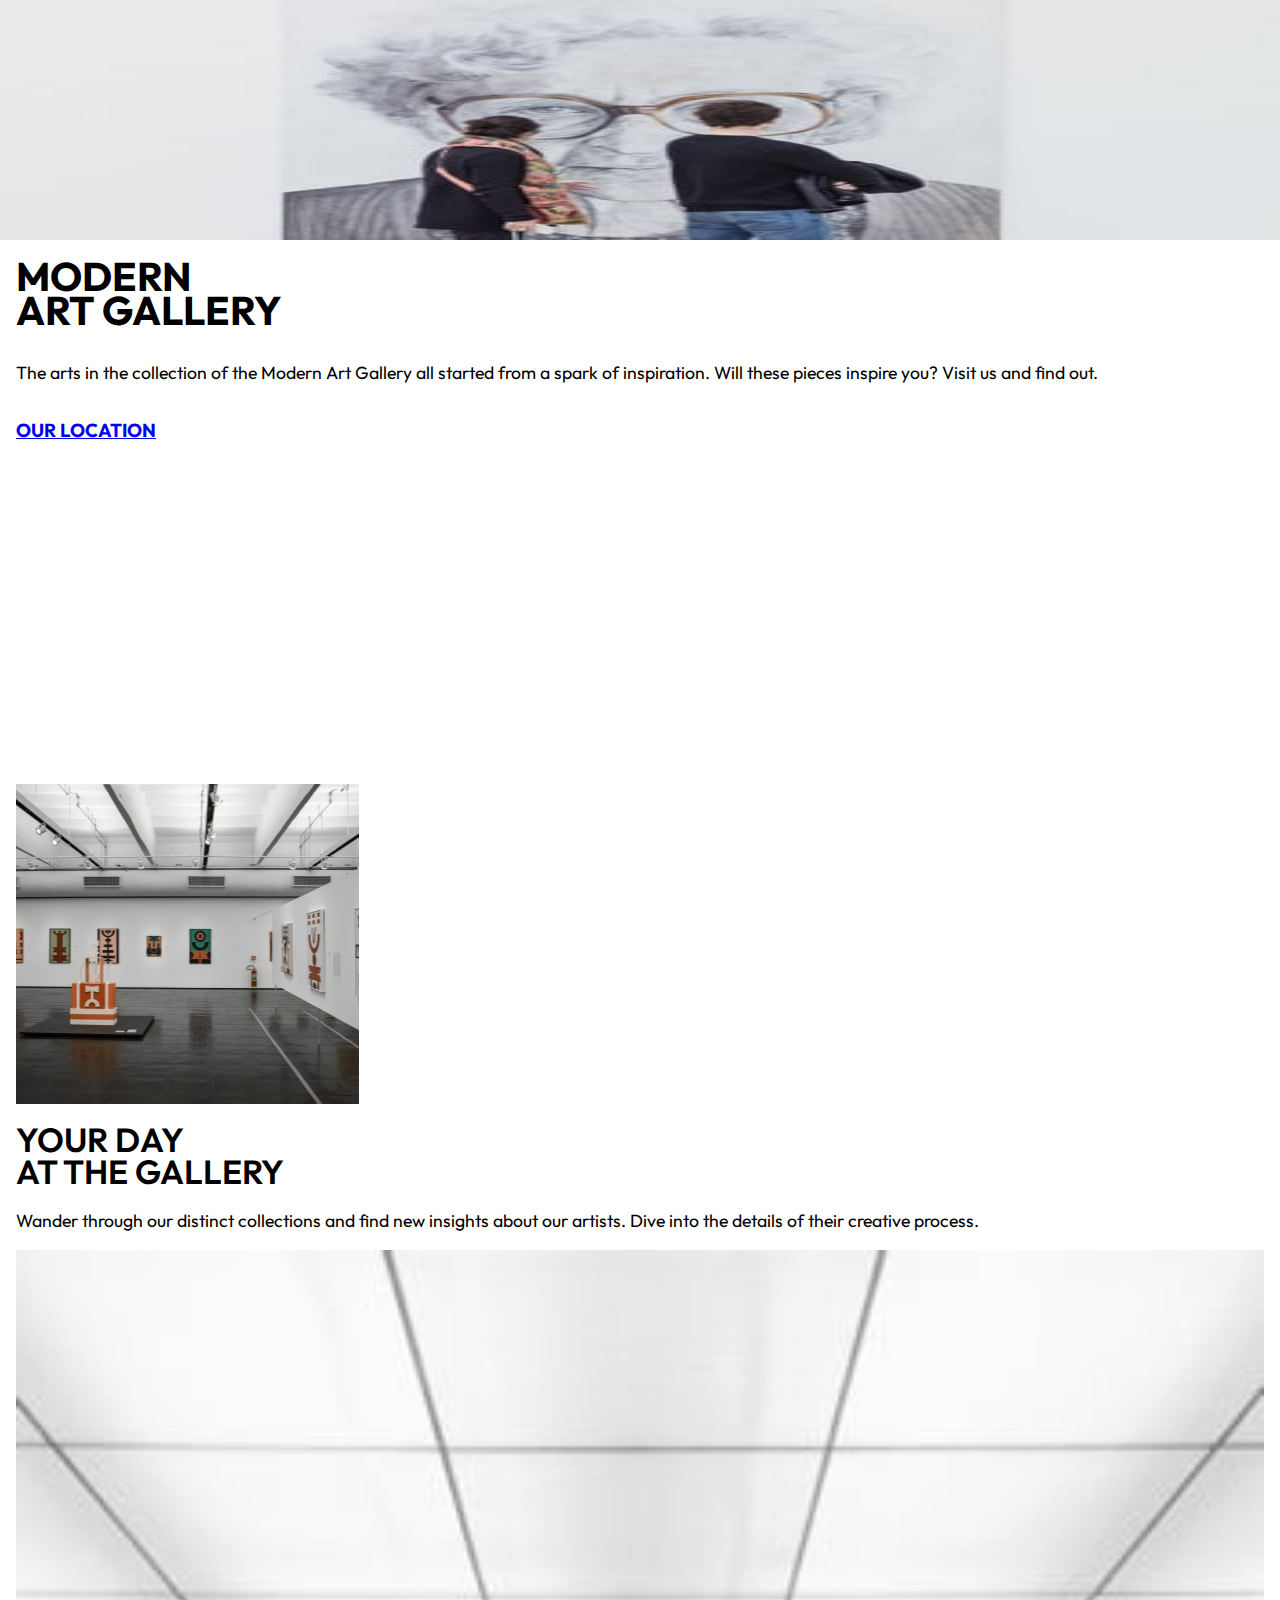
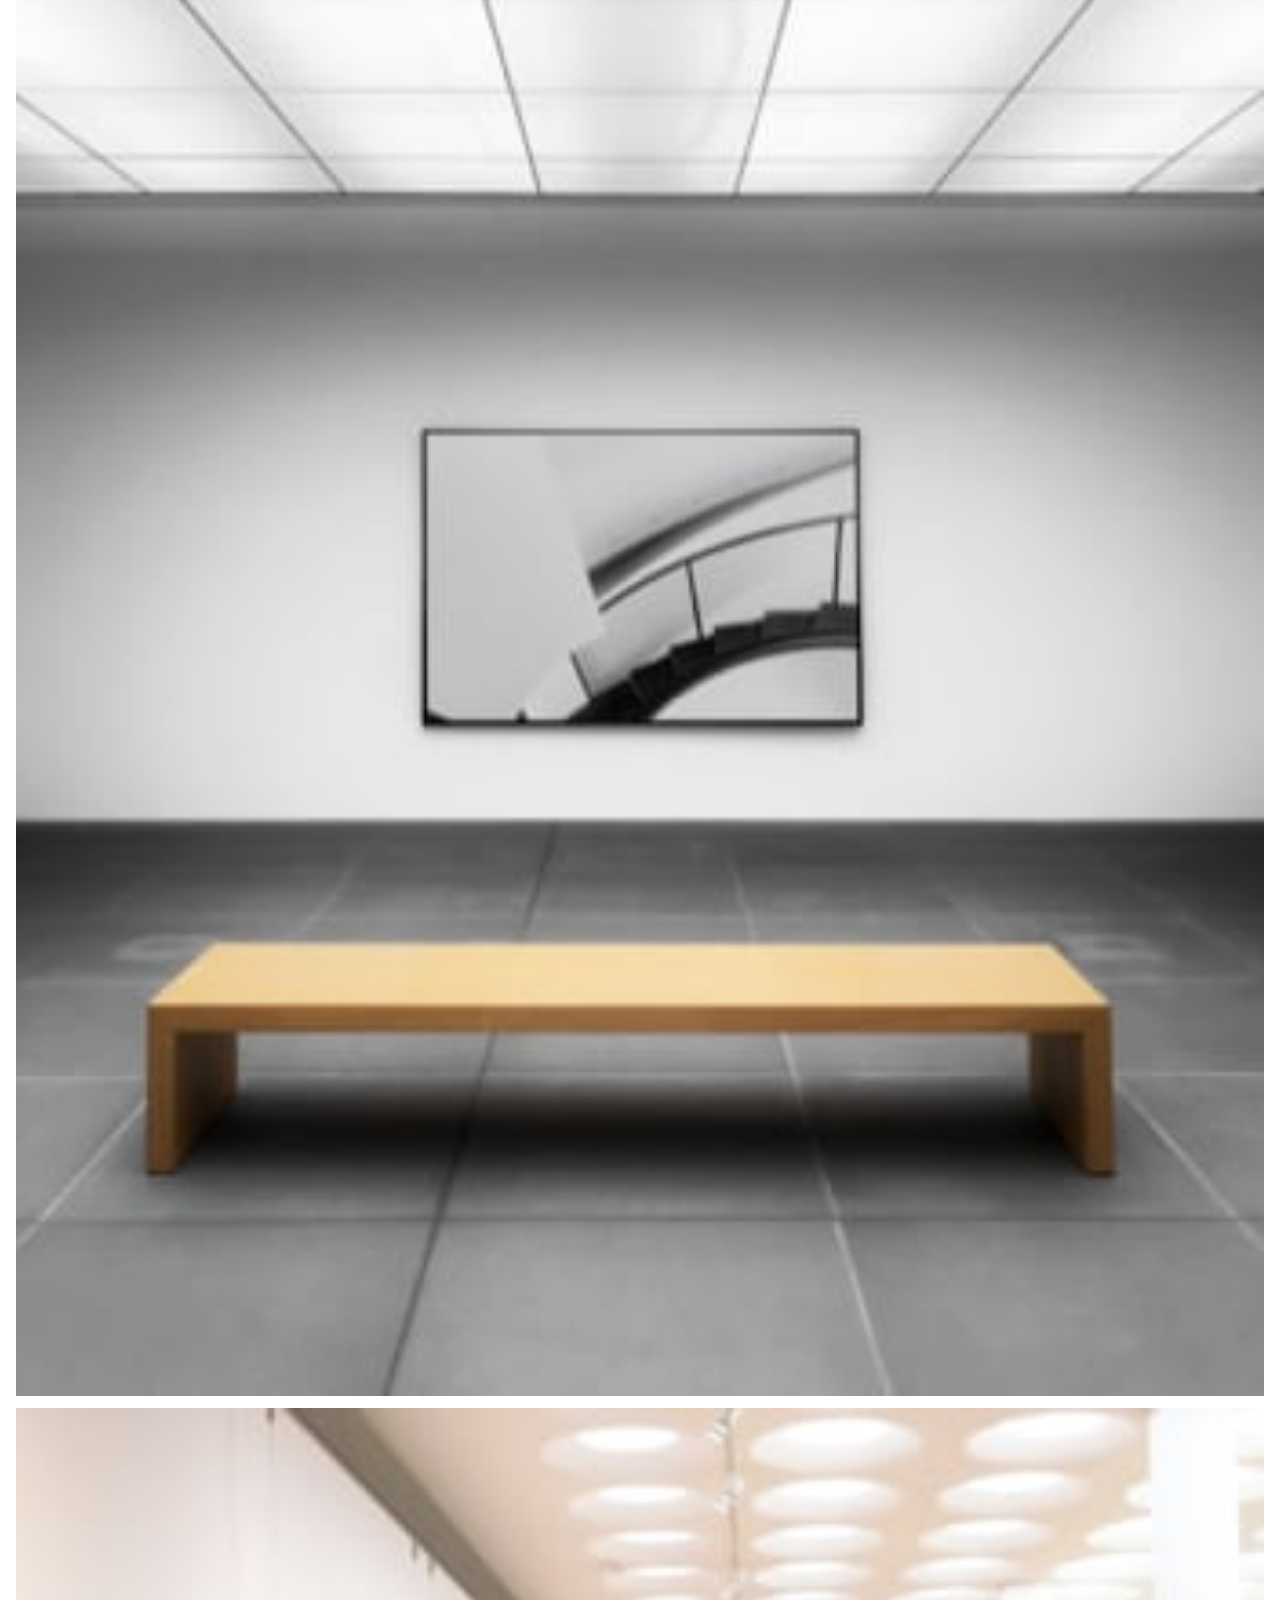
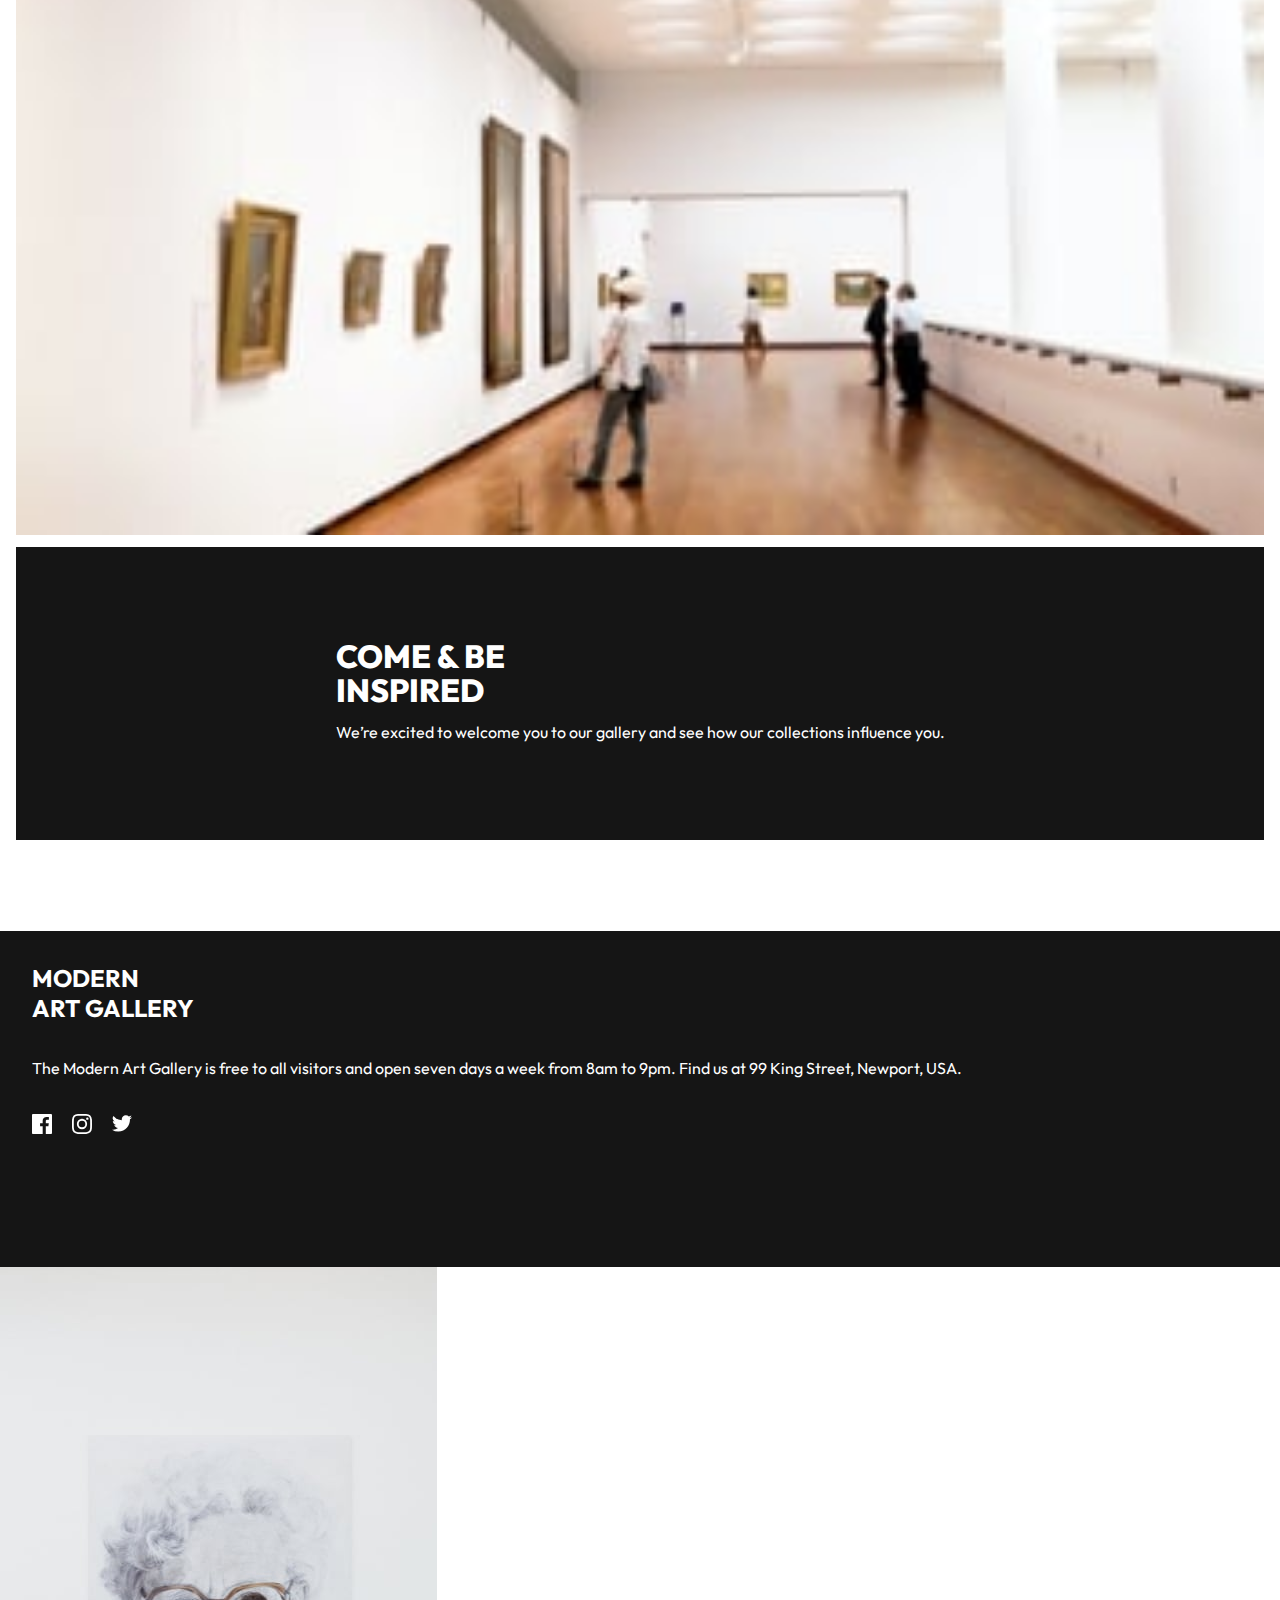
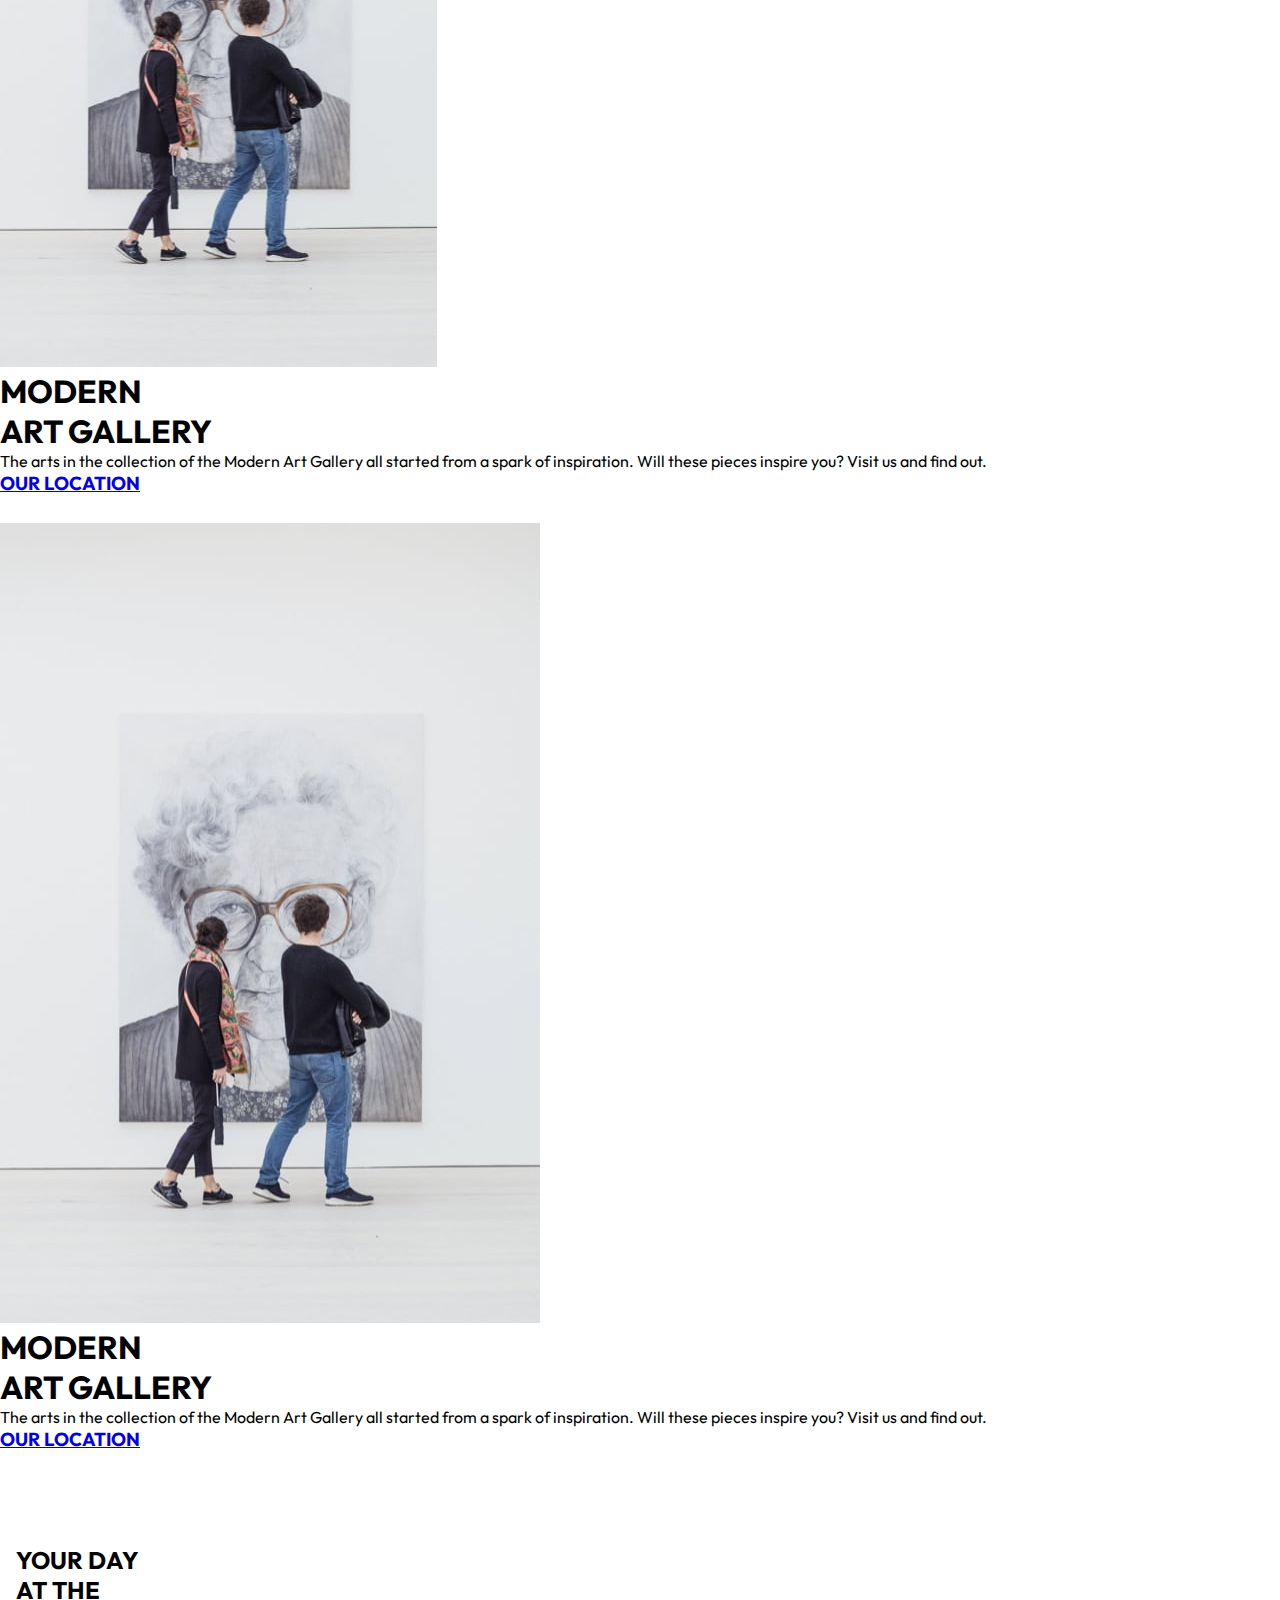
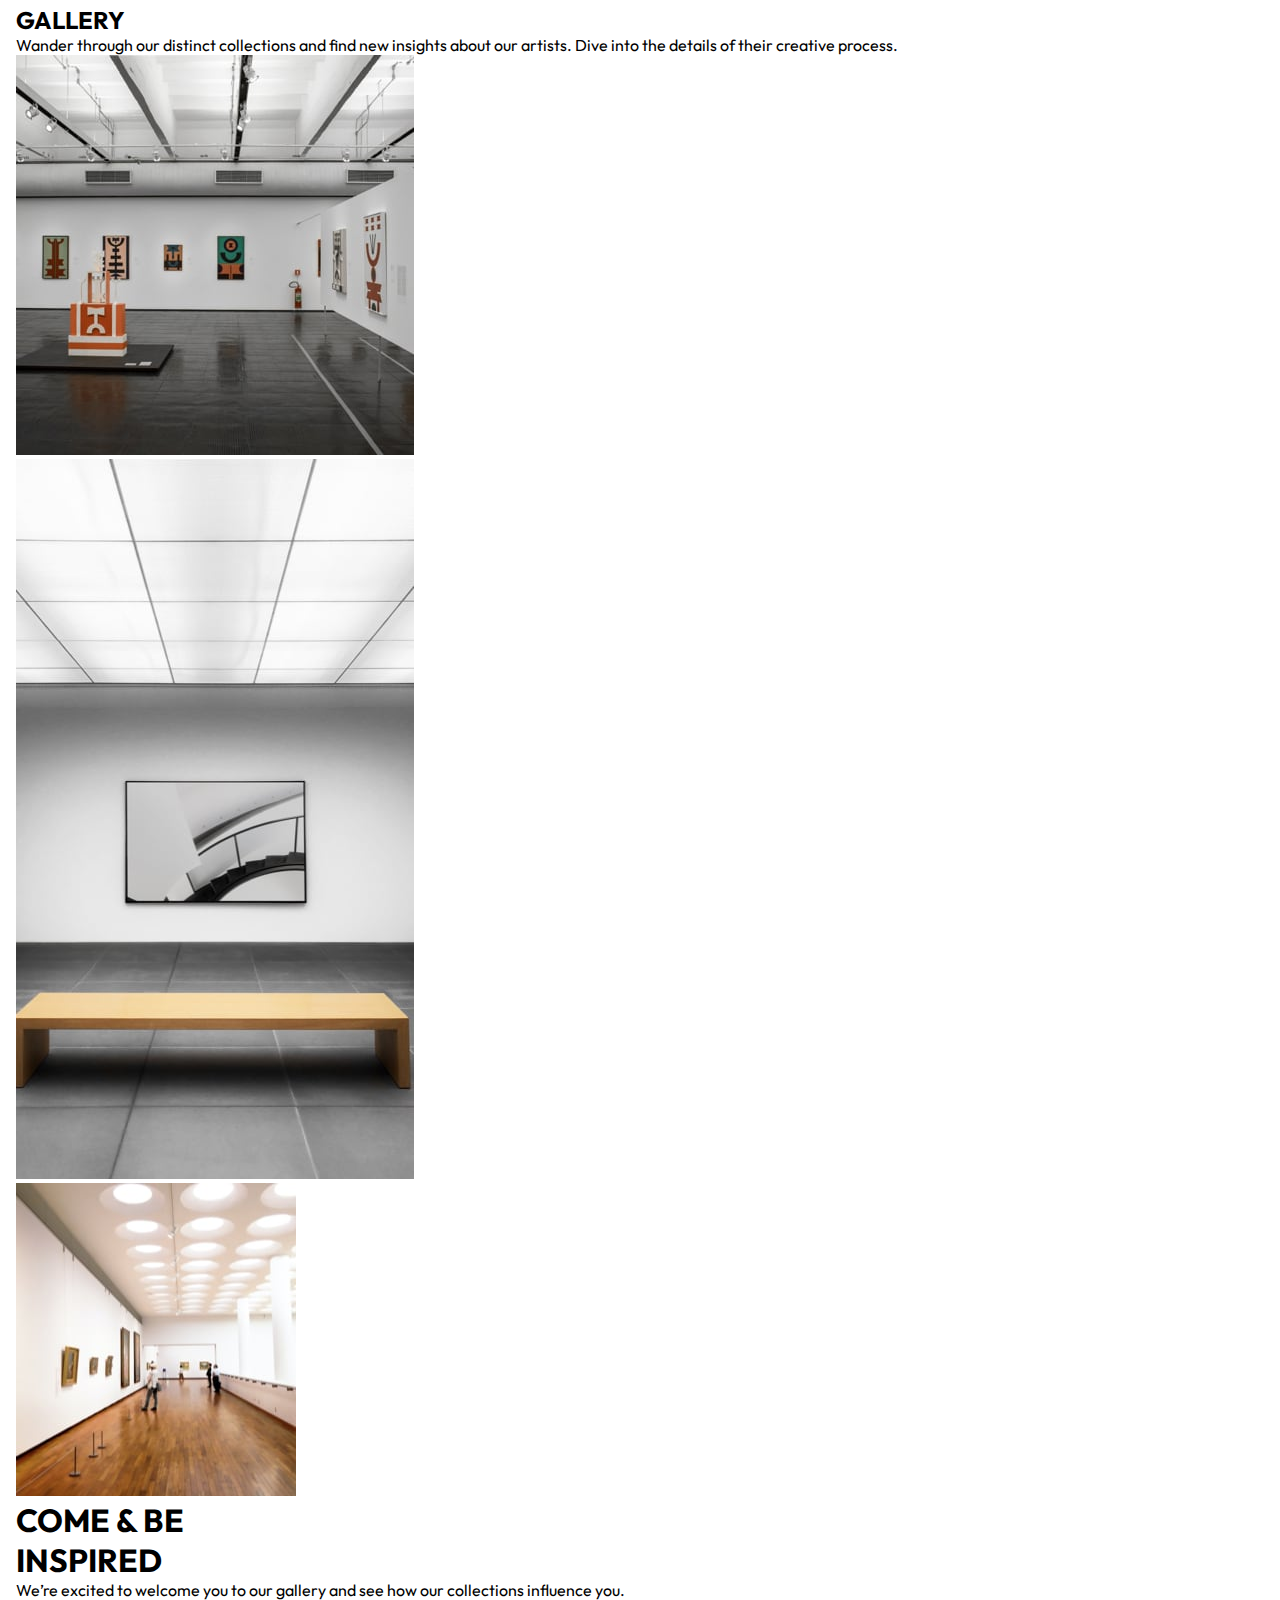
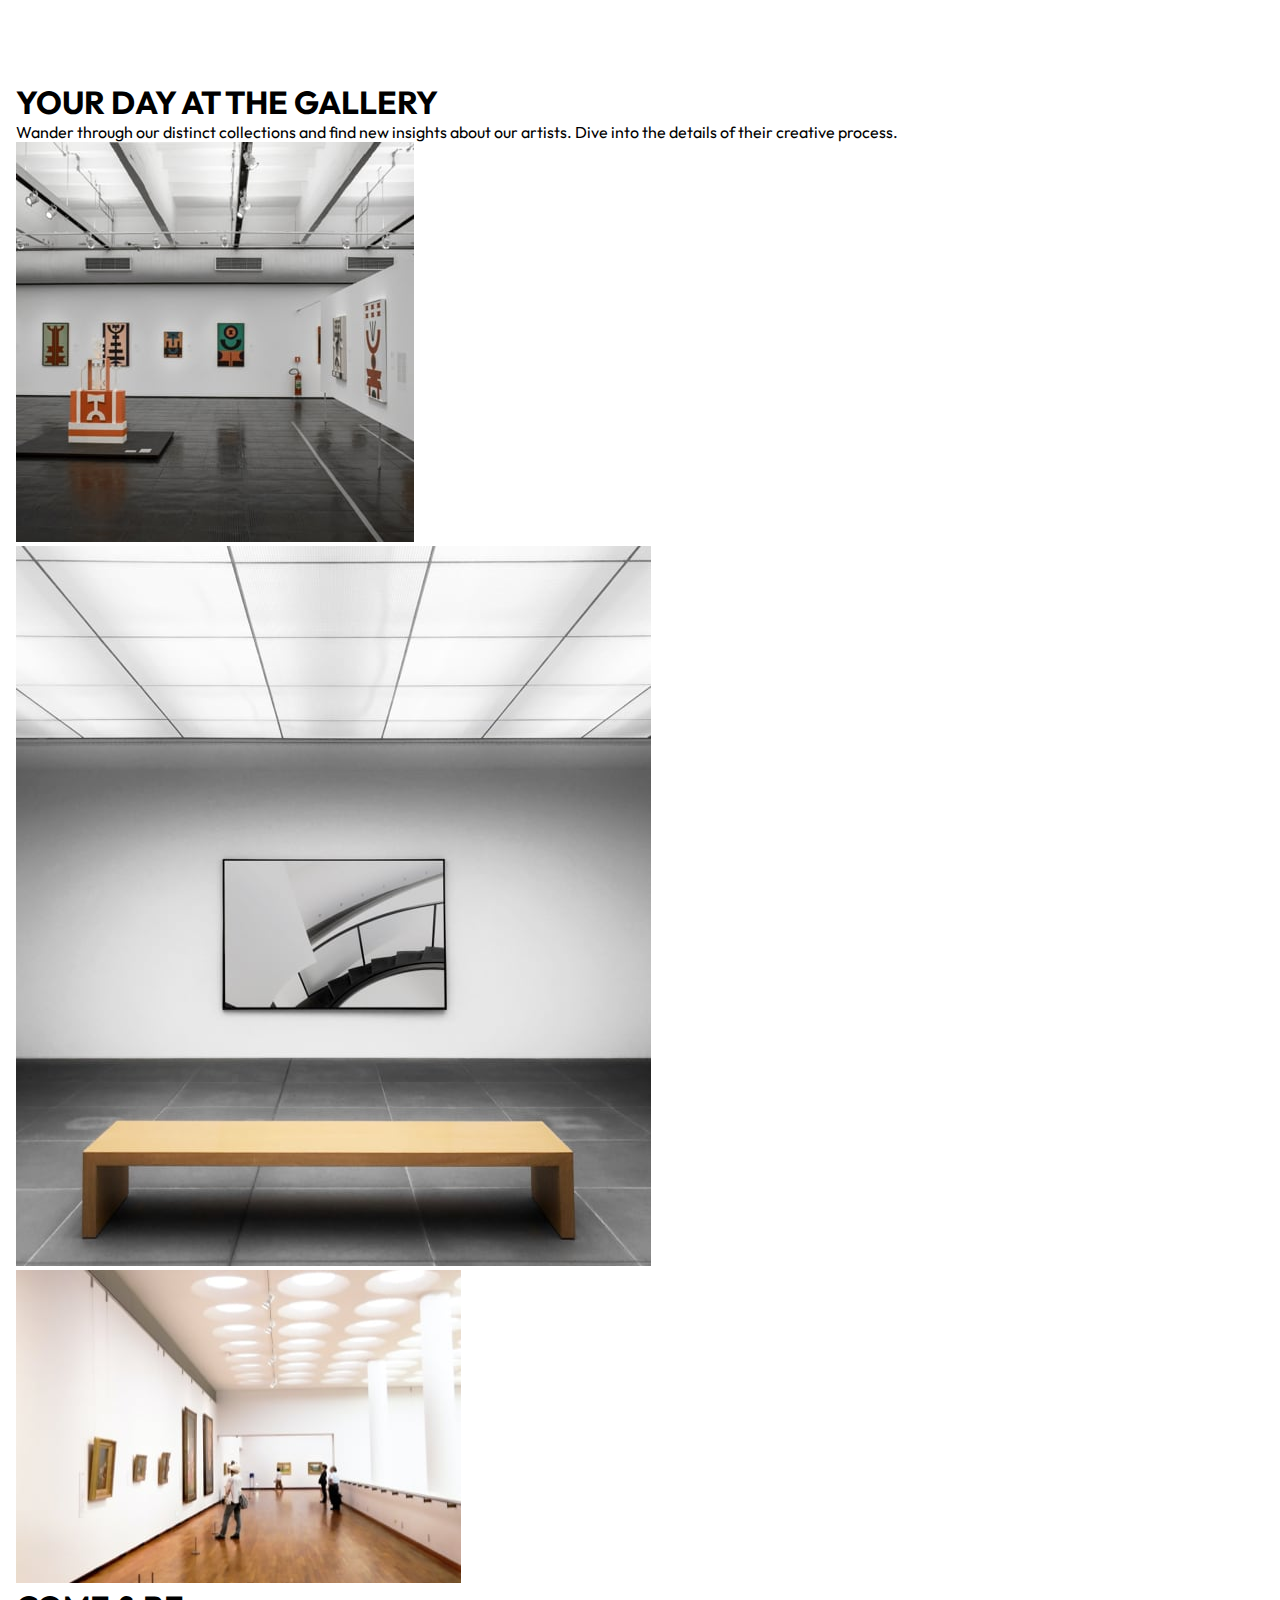
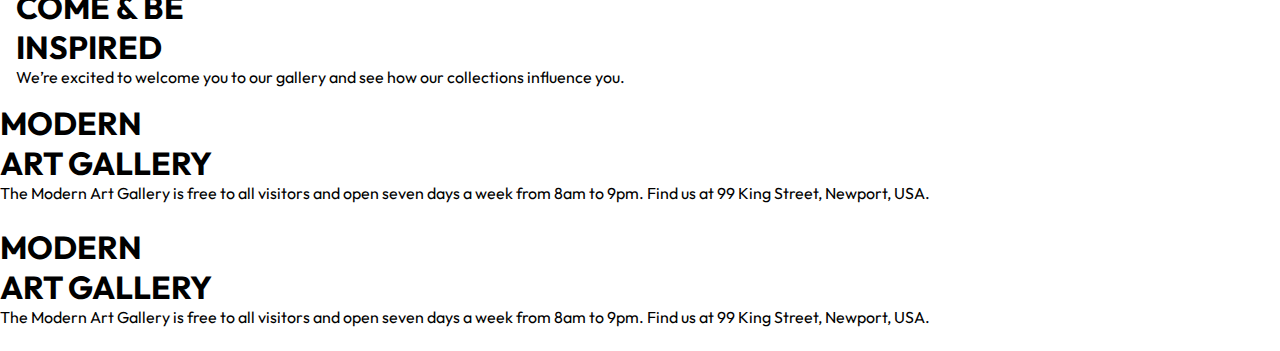
<file: index.html>
<!DOCTYPE html>
<html lang="en">
  <head>
    <meta charset="UTF-8" />

    <link
      rel="icon"
      type="image/png"
      sizes="32x32"
      href="./assets/favicon-32x32.png"
    />
    <link rel="preconnect" href="https://fonts.googleapis.com" />
    <link rel="preconnect" href="https://fonts.gstatic.com" crossorigin />
    <link
      href="https://fonts.googleapis.com/css2?family=Big+Shoulders:opsz,wght@10..72,100..900&family=Outfit:wght@100..900&display=swap"
      rel="stylesheet"
    />
    <meta name="viewport" content="width=device-width, initial-scale=1.0" />
    <link rel="stylesheet" href="index.css" type="text/css" />
    <title>Frontend Mentor | Art gallery website</title>
  </head>
  <body>
    <!-- mobile version -->
    <div class="mobile">
      <header class="cta">
        <img src="./assets/mobile/image-hero.jpg" alt="banner" />
        <section>
          <h1>
            MODERN <br />
            ART GALLERY
          </h1>
          <p>
            The arts in the collection of the Modern Art Gallery all started
            from a spark of inspiration. Will these pieces inspire you? Visit us
            and find out.
          </p>
          <a href="./location/index.html">
            <h3>OUR LOCATION</h3>
            <div><img src="./assets/icon-arrow-right.svg" alt="arrow" /></div>
          </a>
        </section>
      </header>
      <main>
        <div class="top">
          <img src="./assets/mobile/image-grid-1.jpg" alt="" />
          <h2>
            YOUR DAY<br />
            AT THE GALLERY
          </h2>
          <p>
            Wander through our distinct collections and find new insights about
            our artists. Dive into the details of their creative process.
          </p>
        </div>
        <div class="gallery">
          <img src="./assets/mobile/image-grid-2.jpg" alt="gallery" />
          <img src="./assets/mobile/image-grid-3.jpg" alt="gallery" />
        </div>
        <div class="bottom">
          <div>
            <h1>
              COME & BE <br />
              INSPIRED
            </h1>
            <p>
              We’re excited to welcome you to our gallery and see how our
              collections influence you.
            </p>
          </div>
        </div>
      </main>
      <footer>
        <div class="footer-section">
          <h2>
            MODERN <br />
            ART GALLERY
          </h2>
          <p>
            The Modern Art Gallery is free to all visitors and open seven days a
            week from 8am to 9pm. Find us at 99 King Street, Newport, USA.
          </p>
          <div class="social">
            <img src="./assets/icon-facebook.svg" alt="facebook" />
            <img src="./assets/icon-instagram.svg" alt="facebook" />
            <img src="./assets/icon-twitter.svg" alt="facebook" />
          </div>
        </div>
      </footer>
    </div>
    <!-- Tablet, Laptop & Desktop Page -->
    <section class="tablet-latop-desktop">
      <header class="tablet">
        <div class="tablet-header">
          <div class="left">
            <img src="./assets/tablet/image-hero.jpg" alt="banner" />
          </div>
          <div class="right">
            <div class="description">
              <h1>
                MODERN <br />
                ART GALLERY
              </h1>
              <p>
                The arts in the collection of the Modern Art Gallery all started
                from a spark of inspiration. Will these pieces inspire you?
                Visit us and find out.
              </p>
              <a href="./location/index.html">
                <h3>OUR LOCATION</h3>
                <div>
                  <img src="./assets/icon-arrow-right.svg" alt="arrow" />
                </div>
              </a>
            </div>
          </div>
        </div>
      </header>
      <header class="laptop">
        <div class="laptop-header">
          <div class="left"></div>
          <div class="middle">
            <img src="./assets/desktop/image-hero.jpg" alt="banner" />
          </div>
          <div class="right"></div>
          <h1>
            MODER<span class="two-color-text">N</span><br />
            ART GAL<span class="lery">LERY</span>
          </h1>
          <div class="description">
            <p>
              The arts in the collection of the Modern Art Gallery all started
              from a spark of inspiration. Will these pieces inspire you? Visit
              us and find out.
            </p>
            <a href="./location/index.html">
              <h3>OUR LOCATION</h3>
              <div><img src="./assets/icon-arrow-right.svg" alt="arrow" /></div>
            </a>
          </div>
        </div>
      </header>
      <main class="tablet-container">
        <div class="quote-container">
          <div class="quote">
            <h2>YOUR DAY <br />AT THE <br />GALLERY</h2>
            <p>
              Wander through our distinct collections and find new insights
              about our artists. Dive into the details of their creative
              process.
            </p>
          </div>
          <div class="quote-image">
            <img src="./assets/tablet/image-grid-1.jpg" alt="table" />
          </div>
        </div>
        <div class="gallery-cont">
          <div class="gallery_left">
            <img src="./assets/tablet/image-grid-2.jpg" alt="table" />
          </div>
          <div class="gallery_right">
            <img src="./assets/tablet/image-grid-3.jpg" alt="table" />
            <div class="black-box">
              <div>
                <h1>
                  COME & BE <br />
                  INSPIRED
                </h1>
                <p>
                  We’re excited to welcome you to our gallery and see how our
                  collections influence you.
                </p>
              </div>
            </div>
          </div>
        </div>
      </main>
      <main class="container laptop">
        <div class="day-at-meseum">
          <div class="left">
            <h1>YOUR DAY AT THE GALLERY</h1>
            <p>
              Wander through our distinct collections and find new insights
              about our artists. Dive into the details of their creative
              process.
            </p>
          </div>
          <div class="right">
            <img
              src="./assets/tablet/image-grid-1.jpg"
              alt="day at the gallery"
            />
          </div>
        </div>
        <div class="gallery-container">
          <div class="left">
            <img src="./assets/desktop/image-grid-2.jpg" alt="table" />
          </div>
          <div class="right">
            <img src="./assets/desktop/image-grid-3.jpg" alt="room" />
            <div class="dark-box">
              <div>
                <h1>
                  COME & BE <br />
                  INSPIRED
                </h1>
                <p>
                  We’re excited to welcome you to our gallery and see how our
                  collections influence you.
                </p>
              </div>
            </div>
          </div>
        </div>
      </main>
      <footer class="laptop">
        <h1>
          MODERN <br />
          ART GALLERY
        </h1>
        <p>
          The Modern Art Gallery is free to all visitors and open seven days a
          week from 8am to 9pm. Find us at 99 King Street, Newport, USA.
        </p>
        <div class="social-media">
          <img src="./assets/icon-facebook.svg" alt="facebook" />
          <img src="./assets/icon-instagram.svg" alt="instagram" />
          <img src="./assets/icon-twitter.svg" alt="twitter" />
        </div>
      </footer>
      <footer class="tablet">
        <div class="tab-foot">
          <h1>
            MODERN <br />
            ART GALLERY
          </h1>
          <p>
            The Modern Art Gallery is free to all visitors and open seven days a
            week from 8am to 9pm. Find us at 99 King Street, Newport, USA.
          </p>
          <div class="social-media">
            <img src="./assets/icon-facebook.svg" alt="facebook" />
            <img src="./assets/icon-instagram.svg" alt="instagram" />
            <img src="./assets/icon-twitter.svg" alt="twitter" />
          </div>
        </div>
      </footer>
    </section>
  </body>
</html>
</file>
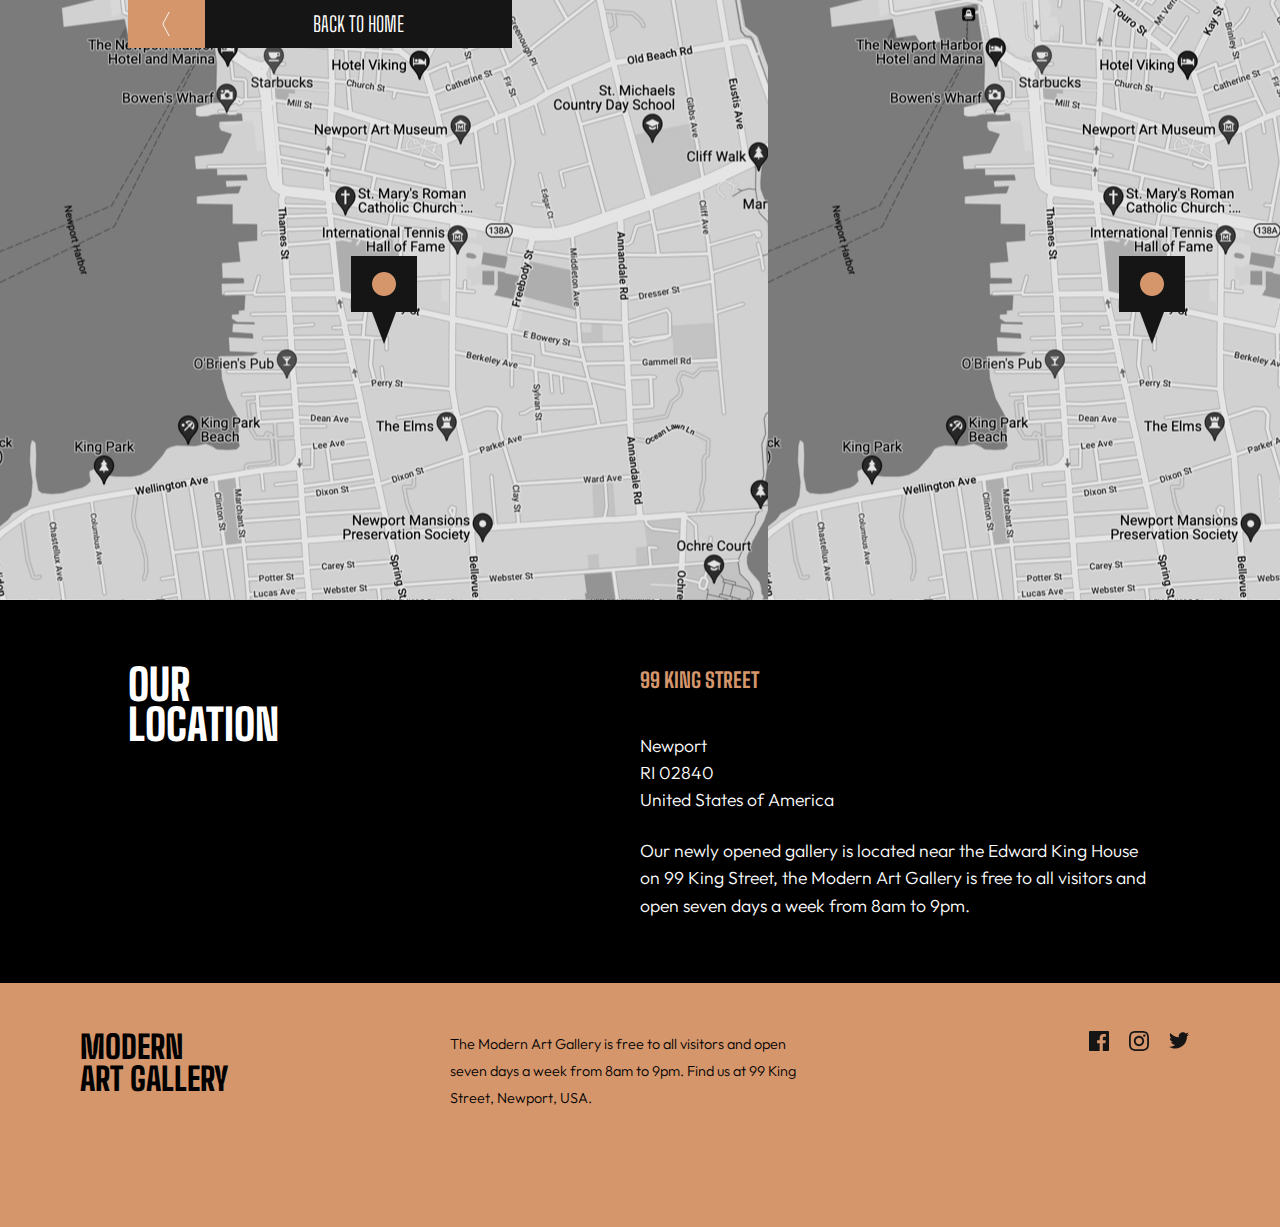
<file: location/index.html>
<!DOCTYPE html>
<html lang="en">
  <head>
    <meta charset="UTF-8" />
    <meta name="viewport" content="width=device-width, initial-scale=1.0" />
    <link rel="stylesheet" href="location.css" type="text/css" />
    <link
      rel="icon"
      type="image/png"
      sizes="32x32"
      href="./assets/favicon-32x32.png"
    />
    <link rel="preconnect" href="https://fonts.googleapis.com" />
    <link rel="preconnect" href="https://fonts.gstatic.com" crossorigin />
    <link
      href="https://fonts.googleapis.com/css2?family=Big+Shoulders:opsz,wght@10..72,100..900&family=Outfit:wght@100..900&display=swap"
      rel="stylesheet"
    />
    <title>Frontend Mentor | Art gallery website</title>
  </head>
  <body>
    <!-- mobile version -->
    <div class="mobile">
      <section class="header">
        <a href="../index.html">
          <div><img src="../assets/icon-arrow-left.svg" alt="arrow" /></div>
          <h3>BACK TO HOME</h3>
        </a>
      </section>
      <section class="address">
        <h1>OUR LOCATION</h1>
        <div class="address-container">
          <h3>99 KING STREET</h3>
          <p>
            Newport<br />
            RI 02840 <br />
            United States of America
          </p>
          <p>
            Our newly opened gallery is located near the Edward King House on 99
            King Street, the Modern Art Gallery is free to all visitors and open
            seven days a week from 8am to 9pm.
          </p>
        </div>
      </section>
      <footer>
        <div class="footer-section">
          <h2>
            MODERN <br />
            ART GALLERY
          </h2>
          <p>
            The Modern Art Gallery is free to all visitors and open seven days a
            week from 8am to 9pm. Find us at 99 King Street, Newport, USA.
          </p>
          <div class="social">
            <img src="../assets/facebook-dark.svg" alt="facebook" />
            <img src="../assets/instagram-dark.svg" alt="facebook" />
            <img src="../assets/twitter-dark.svg" alt="facebook" />
          </div>
        </div>
      </footer>
    </div>
    <!-- mobile version -->

    <div class="tablet-desktop">
      <div class="map">
        <section>
          <a href="../index.html">
            <div><img src="../assets/icon-arrow-left.svg" alt="arrow" /></div>
            <h3>BACK TO HOME</h3>
          </a>
        </section>
      </div>
      <div class="tablet-location">
        <div>
          <h1>
            OUR<br />
            LOCATION
          </h1>
        </div>
        <div class="location-address">
          <h2>99 KING STREET</h2>
          <p>
            Newport <br />
            RI 02840 <br />United States of America
          </p>
          <p>
            Our newly opened gallery is located near the Edward King House on 99
            King Street, the Modern Art Gallery is free to all visitors and open
            seven days a week from 8am to 9pm.
          </p>
        </div>
      </div>

      <footer>
        <h1>
          MODERN <br />
          ART GALLERY
        </h1>
        <p>
          The Modern Art Gallery is free to all visitors and open seven days a
          week from 8am to 9pm. Find us at 99 King Street, Newport, USA.
        </p>
        <div class="social-media">
          <img src="../assets/facebook-dark.svg" alt="facebook" />
          <img src="../assets/instagram-dark.svg" alt="instagram" />
          <img src="../assets/twitter-dark.svg" alt="twitter" />
        </div>
      </footer>
    </div>
  </body>
</html>
</file>
<file: index.css>
@import url('https://fonts.googleapis.com/css2?family=Outfit:wght@100..900&display=swap');

:root {
  --default-black: #151515;
  --default-brown: #d5966c;
}

* {
  margin: 0;
  padding: 0;
  box-sizing: border-box;
}

body {
  font-family: 'Outfit', sans-serif;
}

.cta {
}

.cta img {
  width: 100%;
  height: 240px;
}

.cta h1 {
  font-size: 2.5rem;
  font-weight: 700;
  line-height: 2.1rem;
}

.cta section {
  display: grid;
  grid-template-columns: 1fr;
  gap: 2rem;
  padding-left: 1rem;
  padding-right: 1rem;
  padding-top: 1rem;
  padding-bottom: 1rem;
}

.cta section p {
  font-size: 1.1rem;
  line-height: 1.7rem;
}

.cta button {
  display: flex;
  justify-content: space-between;
  align-items: center;
  background-color: var(--default-black);
  height: 3rem;
  width: 70%;
  border: 0px;
}

.cta button h3 {
  color: white;
  font-size: 1.1rem;
  font-weight: 800;
  /* height: 100%; */
  width: 80%;
  background-color: var(--default-black);
}

.cta button div {
  display: flex;
  justify-content: center;
  align-items: center;
  background-color: var(--default-brown);
  height: 100%;
  padding: 1rem;
  width: 20%;
}

.cta button img {
  height: 24px;
  width: 0.5rem;
}

main {
  margin-top: 50px;
  padding-left: 1rem;
  padding-right: 1rem;
  padding-top: 1rem;
  padding-bottom: 1rem;
}

.top {
  display: grid;
  grid-template-columns: 1fr;
  gap: 1.2rem;
  padding-top: 1rem;
  padding-bottom: 1rem;
}

.top p {
  font-size: 1.1rem;
  line-height: 1.7rem;
  width: 95%;
}

.top img {
  height: 320px;
}

.top h2 {
  font-size: 2.1rem;
  font-weight: 600;
  line-height: 2rem;
}

.gallery {
  display: flex;
  flex-direction: column;
  row-gap: 0.7rem;
}

.gallery img {
  width: 100%;
}

.bottom {
  display: flex;
  justify-content: center;
  align-items: center;
  background-color: var(--default-black);
  color: white;
  height: 293px;
  padding: 2rem;
  margin-top: 0.7rem;
  line-height: 1.7rem;
}

.bottom {
  margin-bottom: 75px;
}

.bottom h1 {
  line-height: 2.1rem;
  font-weight: 800;
}

.bottom p {
  margin-top: 0.7rem;
}

.footer-section {
  background-color: var(--default-black);
  height: 336px;
  display: flex;
  flex-direction: column;
  color: white;
  row-gap: 2rem;
  padding: 2rem;
}

.footer-section p {
  line-height: 1.7rem;
}

.social {
  display: flex;
  column-gap: 20px;
  align-items: center;
}

/* Mobile screens */
@media screen and (max-width: 375px) {
}

/* Tablet screens */
@media screen and (max-width: 768px) {
}

/* laptops */
@media screen and (max-width: 1024px) {
}

/* Desktop */
@media screen and (max-width: 1440px) {
}
</file>
<file: location/location.css>
:root {
  --default-black: #151515;
  --default-brown: #d5966c;
}

* {
  margin: 0;
  padding: 0;
  box-sizing: border-box;
}

body {
  font-family: 'Outfit', sans-serif;
  font-optical-sizing: auto;
  font-weight: 300;
  font-style: normal;
}

h1 {
  font-family: 'Big Shoulders', sans-serif;
  font-optical-sizing: auto;
  font-weight: 300;
  font-style: normal;
}

h2 {
  font-family: 'Big Shoulders', sans-serif;
  font-optical-sizing: auto;
  font-weight: 300;
  font-style: normal;
}

h3 {
  font-family: 'Big Shoulders', sans-serif;
  font-optical-sizing: auto;
  font-weight: 300;
  font-style: normal;
}

.mobile {
  display: block;
}

a {
  text-decoration: none;
  text-align: center;
}

a {
  position: absolute;
  top: 0;
  left: 0;
  display: flex;
  justify-content: space-between;
  align-items: center;
  background-color: var(--default-black);
  height: 3rem;
  width: 70%;
  border: 0px;
}

a h3 {
  color: white;
  font-size: 1.3rem;
  /* font-weight: 800; */
  /* height: 100%; */
  width: 80%;
  background-color: var(--default-black);
}

a div {
  display: flex;
  justify-content: center;
  align-items: center;
  background-color: var(--default-brown);
  height: 100%;
  padding: 1rem;
  width: 20%;
}

a img {
  height: 24px;
  width: 0.5rem;
}

.header {
  position: relative;
  height: 550px;
  background: url(../assets/mobile/image-map.png);
  width: 100%;
}

.address {
  height: 470px;
  background-color: var(--default-black);
  color: white;
  padding-left: 1.5rem;
  padding-right: 1.5rem;
  padding-top: 2.5rem;
  padding-bottom: 2.5rem;
}

.address h1 {
  font-weight: 900;
  font-size: 2.7rem;
  margin-bottom: 30px;
}

.address .address-container {
  display: flex;
  flex-direction: column;
  row-gap: 1.5rem;
}

.address-container h3 {
  color: var(--default-brown);
  font-size: 1.7rem;
  font-weight: 600;
}

.address-container p {
  line-height: 1.7rem;
  width: 95%;
}

.footer-section {
  background-color: var(--default-brown);
  height: 336px;
  display: flex;
  flex-direction: column;
  row-gap: 2rem;
  padding: 2rem;
}

.footer-section h2 {
  font-weight: 600;
}

.footer-section p {
  line-height: 1.7rem;
}

.social {
  display: flex;
  column-gap: 20px;
  align-items: center;
}

.tablet-desktop {
  display: none;
}

/* Mobile screens */
@media screen and (min-width: 375px) {
}

/* Tablet screens */
@media screen and (min-width: 768px) {
  .mobile {
    display: none;
  }

  .tablet-desktop {
    display: block;
  }

  .map {
    position: relative;
    background: url(../assets/tablet/image-map.png);
    height: 600px;
  }

  a {
    text-decoration: none;
    text-align: center;
  }

  a {
    position: absolute;
    top: 0;
    left: 10%;
    display: flex;
    justify-content: space-between;
    align-items: center;
    background-color: var(--default-black);
    height: 3rem;
    width: 30%;
    border: 0px;
  }

  a h3 {
    color: white;
    font-size: 1.3rem;
    /* font-weight: 800; */
    /* height: 100%; */
    width: 80%;
    background-color: var(--default-black);
  }

  a div {
    display: flex;
    justify-content: center;
    align-items: center;
    background-color: var(--default-brown);
    height: 100%;
    padding: 1rem;
    width: 20%;
  }

  a img {
    height: 24px;
    width: 0.5rem;
  }

  .tablet-location {
    display: grid;
    grid-template-columns: 50% 50%;
    padding-left: 10%;
    padding-right: 10%;
    padding-top: 5%;
    padding-bottom: 5%;
    color: white;
    background: black;
  }

  .tablet-location h1 {
    font-size: 2.7rem;
    font-weight: 800;
    line-height: 2.5rem;
  }

  .location-address {
    display: flex;
    flex-direction: column;
    row-gap: 1.5rem;
  }

  .tablet-location .location-address h2 {
    font-size: 1.3rem;
    line-height: 2.1rem;
    color: var(--default-brown);
    font-weight: 700;
    margin-bottom: 10px;
  }

  .tablet-location .location-address p {
    line-height: 1.7rem;
    font-size: 1.1rem;
  }

  .tablet-desktop footer {
    display: grid;
    grid-template-columns: 33% 33% 33%;
    height: 244px;
    background: var(--default-brown);
    width: 100%;
    padding-left: 5rem;
    padding-right: 5rem;
    padding-top: 3rem;
    padding-bottom: 3rem;
    color: black;
  }

  .tablet-desktop footer h1 {
    font-weight: 800;
    line-height: 2rem;
  }

  .tablet-desktop footer p {
    line-height: 1.7rem;
    font-size: 0.9rem;
  }

  .social-media {
    display: flex;
    column-gap: 20px;
    align-items: center;
    justify-self: end;
    height: fit-content;
  }

  .social-media img:hover {
    cursor: pointer;
  }
}

/* laptops */
@media screen and (min-width: 1024px) {
}

/* Desktop */
@media screen and (min-width: 1440px) {
  .map {
    position: relative;
    background: url(../assets/desktop/image-map.png);
    height: 600px;
  }

  a {
    position: absolute;
    top: 0;
    left: 10%;
    display: flex;
    justify-content: space-between;
    align-items: center;
    background-color: var(--default-black);
    height: 3rem;
    width: 15%;
    border: 0px;
  }

  .tablet-desktop footer {
    padding-left: 10rem;
    padding-right: 10rem;
  }

  .tablet-location h1 {
    font-size: 3.5rem;
    line-height: 3.2rem;
  }

  .tablet-desktop footer p {
    line-height: 1.7rem;
    font-size: 1.2rem;
  }
}
</file>
